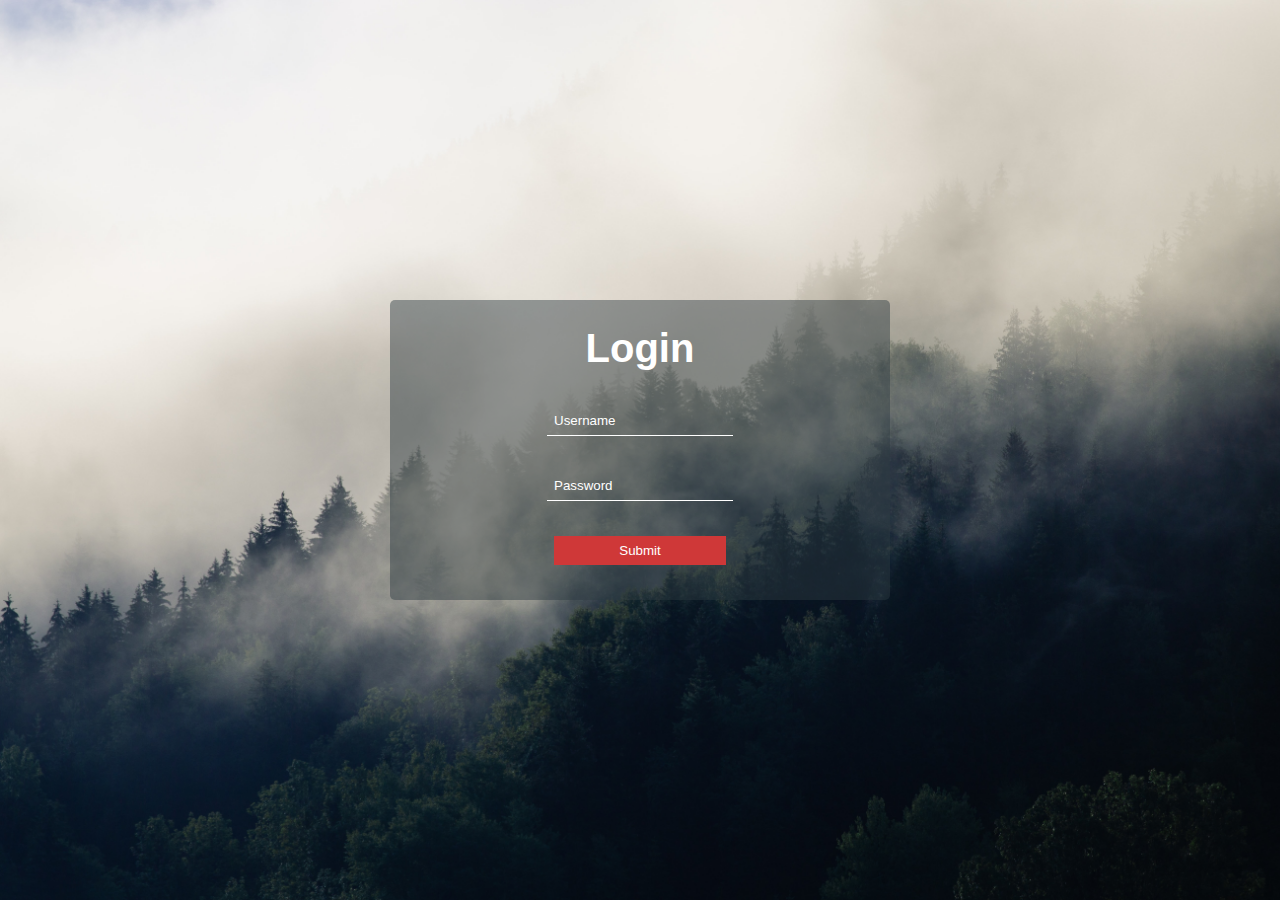
<file: auth_page/index.html>
<!DOCTYPE html>
<html lang="en">

<head>
    <meta charset="UTF-8">
    <meta http-equiv="X-UA-Compatible" content="IE=edge">
    <meta name="viewport" content="width=device-width, initial-scale=1.0">
    <title>Login</title>
    <link rel="stylesheet" href="styles.css">
</head>
<body>
    <div class="flex-container">
        <div class="header">
            <h1 id="login-header">Login</h1>
        </div>
            <form onsubmit="submitForm(event)" class="login-form" target="_blank">
            <div class="form-block">
                <input type="text" name="user" id="input-field" placeholder="Username" required>
            </div>
            <div class="form-block">
                <input type="password" name="pass" id="password-field"  placeholder="Password" required>
            </div>
            <div class="form-block">
                <input type="submit"  id="submit-button" value="Submit">
            </div>
        </form>
    </div>
    <script src="script.js"></script>
</body>
</html>
</file>
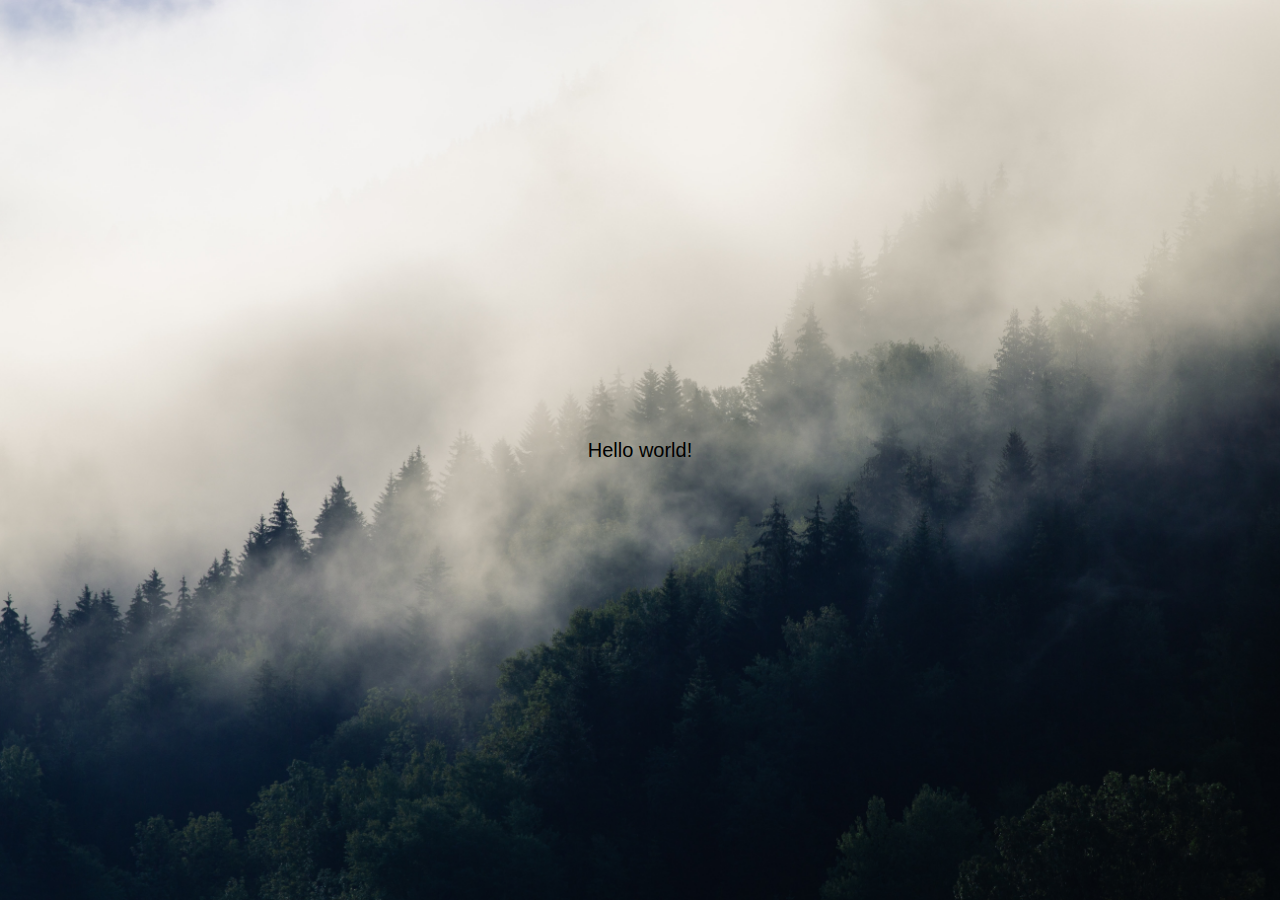
<file: main_page/index2.html>
<!DOCTYPE html>
<html lang="en">
<head>
    <meta charset="UTF-8">
    <meta http-equiv="X-UA-Compatible" content="IE=edge">
    <meta name="viewport" content="width=device-width, initial-scale=1.0">
    <link rel="stylesheet" href="main_styles.css">
    <title>Document</title>
</head>
<body>
    <p>Hello world!</p>
    <script src="main_script.js"></script>
</body>
</html>
</file>
<file: auth_page/styles.css>
html {
    height: 100%;
    margin: 0;
}
body {
    
    display: flex;
    height: 100%;
    margin: 0;
    align-items: center;
    justify-content: center;
    background-image: url(../assets/bg.jpg);
    background-size: cover;
    font-family: Arial, Helvetica, sans-serif;
    font-size: 20px;
}

h1 {
    color: #ffff;
}
.form-block {
    margin: 35px;
}
.flex-container{
    margin: auto;
    width: 500px;
    justify-content: center;
    align-items: center;
    text-align: center;
    background: rgba(46, 59, 65, 0.459);
    border-radius: 5px;
    
}
.login-form {
    margin: 10px, 10px
}

#input-field{
    width: 40%;
    padding: 7px;
    background: none;
    border: none;
    border-bottom: 1px solid #ffff;
    color: #ffff;

}
#input-field:focus{
    outline: none;
}


#password-field {
    width: 40%;
    padding: 7px;
    background: none;
    border: none;
    border-bottom: 1px solid #ffff;
}

#password-field:focus{
    outline: none;
}



#submit-button {
    width: 40%;
    padding: 7px;
    background-color: rgb(207, 56, 56);
    color: white;
    border: none;
    cursor: pointer;
    
}
#submit-button:hover {
    background-color: rgb(235, 0, 0);
}

input::-webkit-input-placeholder {
    color: white;
}

input:-webkit-autofill,
input:-webkit-autofill:hover,
input:-webkit-autofill:focus,
input:-webkit-autofill:active {
  transition: background-color 5000s ease-in-out 0s;
  -webkit-text-fill-color: #ffff;
}
input[type="password"]
{
  color: #ffff;
}
</file>
<file: main_page/main_styles.css>
@import url(../auth_page/styles.css);
</file>
